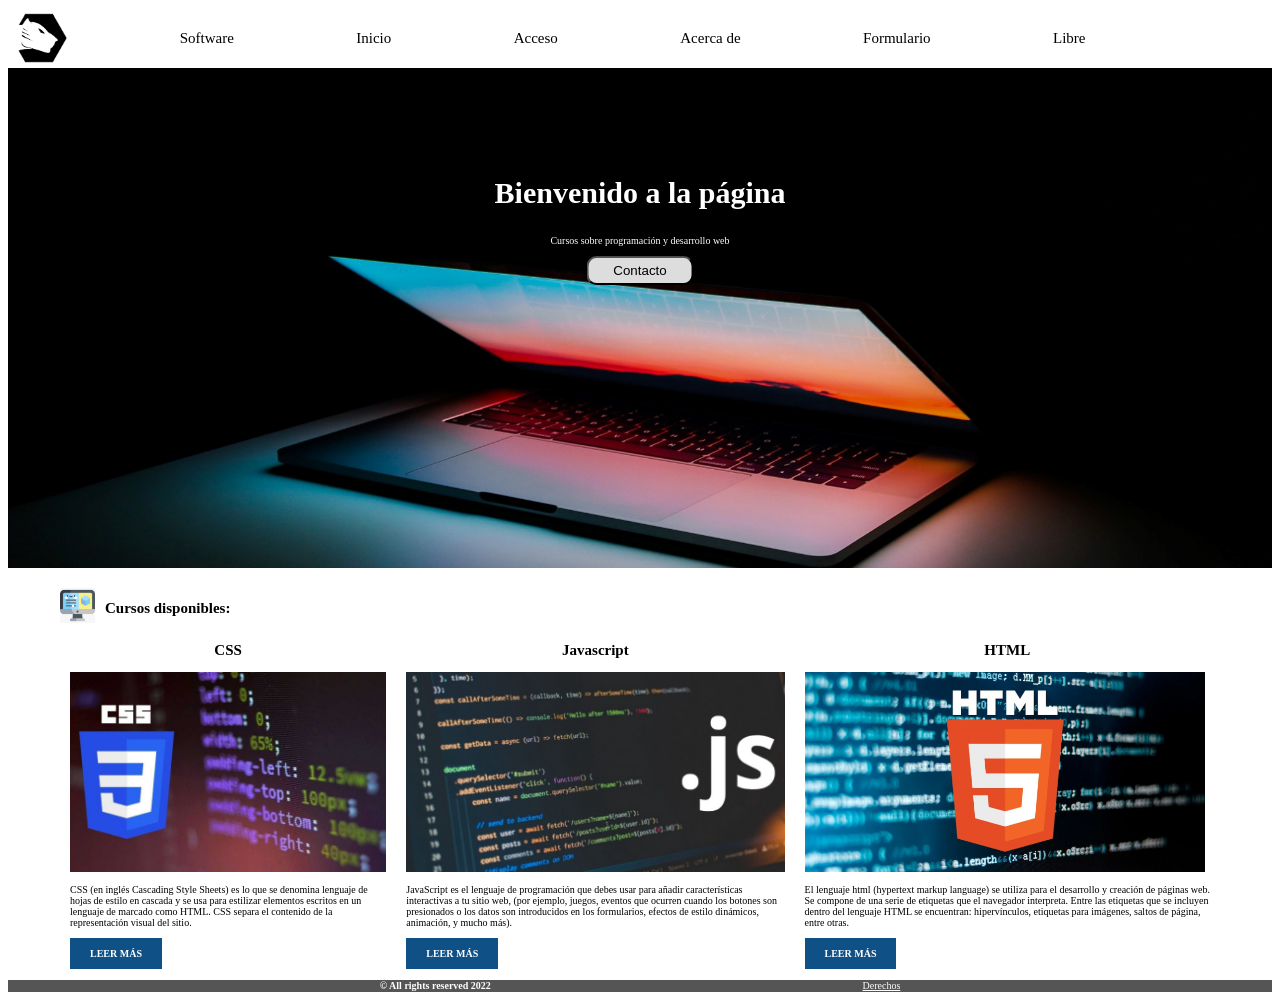
<file: Alejandro_Vigi/index.html>
<!DOCTYPE html>
<html>

<head>
    <meta charset="utf-8">
    <title>Inicio</title>

    <!--Hace que el navegador renderice todos los elementos más consistentemente con standars-->
    <link rel="stylesheet" href="https://necolas.github.io/normalize.css/8.0.1/normalize.css">

    <!--Fuentes de google-->
    <link href="https://fonts.googleapis.com/css?family=Raleway:400,700,900" rel="stylesheet">
    <link rel="stylesheet" href="index.css">
    <meta name="viewport" content="width=device-width, initial-scale=1">
    <link rel="shortcut icon" href="img/logo.png">
</head>

<body>

    <header>
        <div class = "logo-header">
            <img src = "img/logo.png">
            <a href = "#Software">Software</a>
            <a href = "#Inicio">Inicio</a>
            <a href = "acceso.html">Acceso</a>
            <a href = "acerca_de.html">Acerca de</a>
            <a href = "formulario.html">Formulario</a>
            <a href = "libre.html">Libre</a>
            <p href = "#"></p>
        </div>
    </header>

        <section class="hero" id = "Inicio">
            <div class="hero-text">
                <h1 style="font-size:30px">Bienvenido a la página</h1>
                <p>Cursos sobre programación y desarrollo web</p>
                <button>Contacto</button>
            </div>
        </section>

    <main class="contenedorCursos">
        <!--Voy a poner el main de nuestra pagina. Y lo iré modificando-->
        <div class = "logo-main" id = "Software">
            <img src = "img/logo2.jpeg">
            <h2>Cursos disponibles:</h2>
        </div>
        
        <!-- Mejor ponemos en el contenedor, aunque editemos cosas de dentro-->
        <div class="contenedorCurso tres-columnas">
            <article class="entrada-blog">
                <h1>CSS</h1>
                <img src="img/css.jpg" class="imagenCurso">
                    <p>CSS (en inglés Cascading Style Sheets) es lo que se denomina lenguaje de hojas de estilo en cascada y se usa para estilizar elementos escritos en un lenguaje de marcado como HTML. CSS separa el contenido de la representación visual del sitio.</p>
                    <a href="#">Leer más</a> 
            </article>
       
            <article class="entrada-blog">
                <h1>Javascript</h1>
                <img src="img/js.jpeg" class="imagenCurso">
                    <p>JavaScript es el lenguaje de programación que debes usar para añadir características interactivas a tu sitio web, (por ejemplo, juegos, eventos que ocurren cuando los botones son presionados o los datos son introducidos en los formularios, efectos de estilo dinámicos, animación, y mucho más).</p>
                    <a href="#">Leer más</a>
            </article>
       
            <article class="entrada-blog">
                <h1>HTML</h1>
                <img src="img/html.jpg" class="imagenCurso">        
                    <p>El lenguaje html (hypertext markup language) se utiliza para el desarrollo y creación de páginas web. Se compone de una serie de etiquetas que el navegador interpreta. Entre las etiquetas que se incluyen dentro del lenguaje HTML se encuentran: hipervínculos, etiquetas para imágenes, saltos de página, entre otras.</p>
                    <a href="#">Leer más</a>
               </article>
        </div>
    </main>
     <br>
  
    <footer class = "footer">
        <h1>© All rights reserved 2022</h1>
        <a href = "https://www.indautor.gob.mx/">Derechos</a>
    </footer>

</body>
</file>
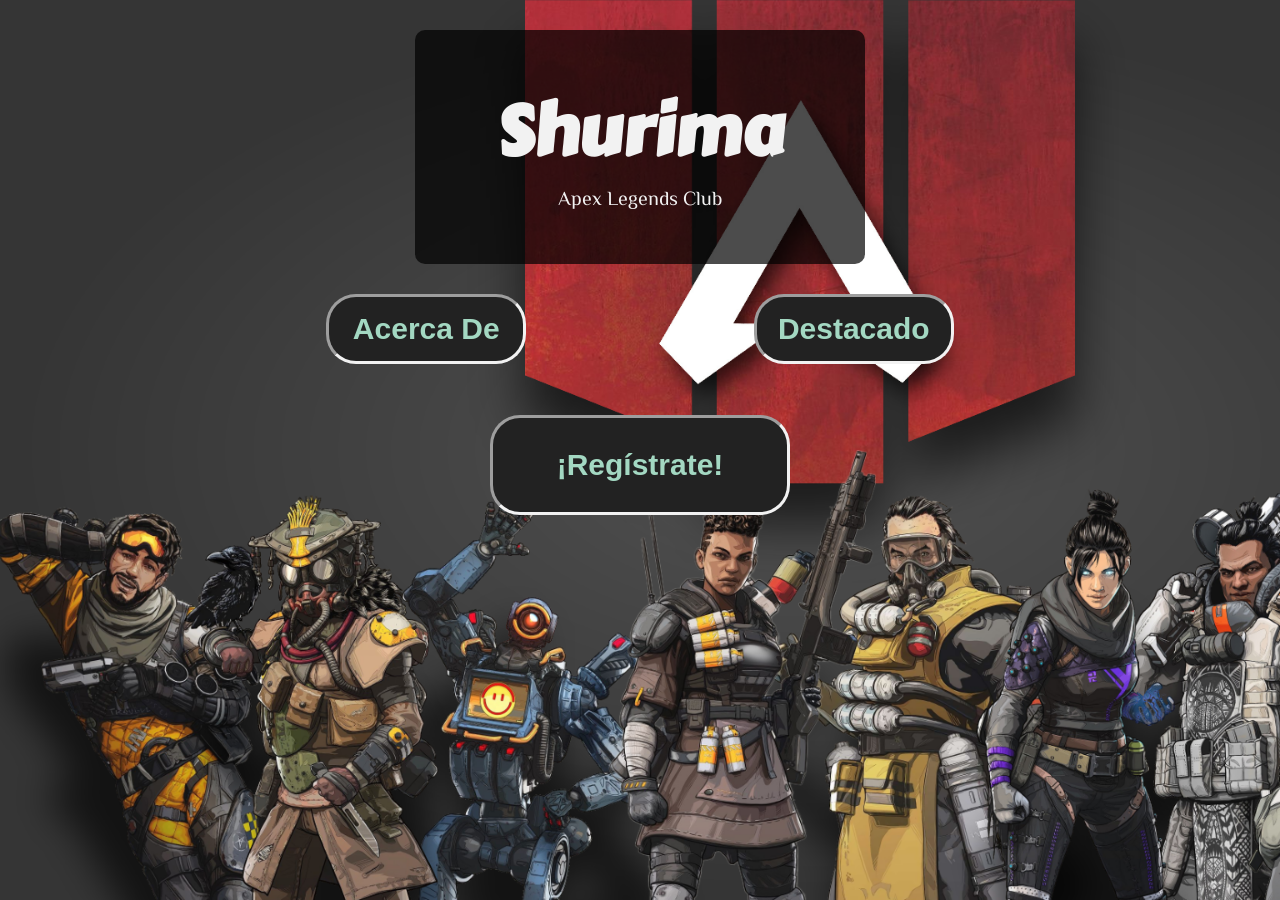
<file: proyecto/index.html>
<!DOCTYPE html>
<html lang="en">
<head>
    <meta charset="UTF-8">
    <meta http-equiv="X-UA-Compatible" content="IE=edge">
    <meta name="viewport" content="width=device-width, initial-scale=1.0">
    <!--Favicon-->
    <link rel="icon" href="../media/icon.png">
     <!--Fuentes de google-->
     <link href="https://fonts.googleapis.com/css2?family=Carter+One&family=El+Messiri&display=swap" rel="stylesheet">
    <!--Estilos-->
    <link href="css/principal.css" rel="stylesheet" type="text/css"/> 
    <!--Titulo-->
    <title>Apex Legends</title>
</head>
<body>
    <div id="title"><strong>Shurima</strong> <br> Apex Legends Club</div>
        <!--Opciones y logo-->
    <div id="inicio">
      <button class="button" id="acerca" type="button" name="button">Acerca De</button>
      <button class="button" id="destacado" type="button" name="button">Destacado</button>
      <div id="boton">
        <button id="button" type="button" name="button">¡Regístrate!</button>
      </div>
    </div>

    <!--Java Script para eventos en los botones-->
    <script>
      let acerca= document.getElementById("acerca");
      acerca.addEventListener("click", ()=>{
        window.location = "html/AcercaDe.html";
      });
      let destacado= document.getElementById("destacado");
      destacado.addEventListener("click", ()=>{
        window.location = "html/destacado.html";
      });
      let button= document.getElementById("button");
      button.addEventListener("click", ()=>{
        window.location = "html/formulario.html";
      });
    </script> 
</body>
</html>
</file>
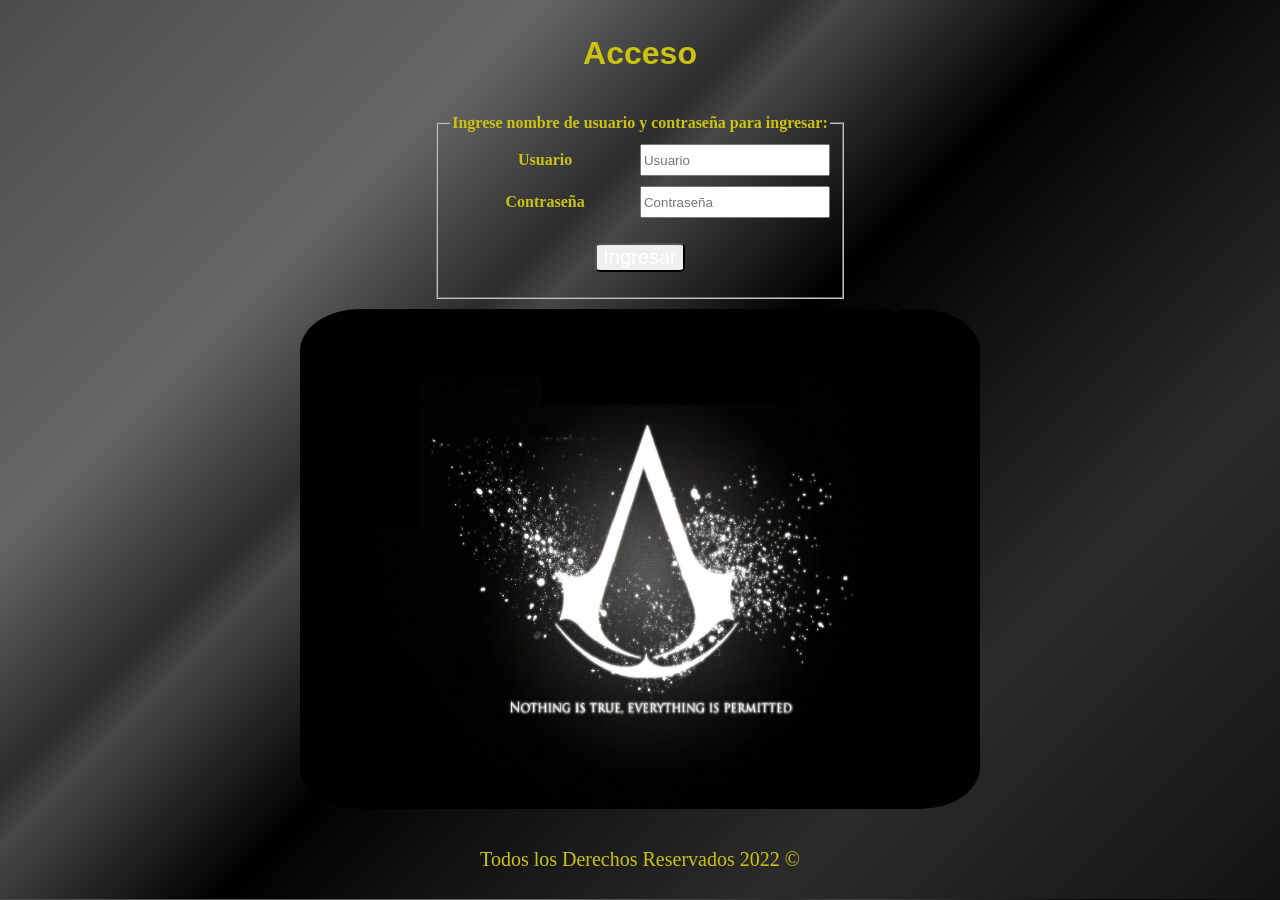
<file: Ramirez_Jose/Proyecto/index.html>
<!DOCTYPE html>
<html lang="en">
<head>
    <meta charset="UTF-8">
    <meta http-equiv="X-UA-Compatible" content="IE=edge">
    <meta name="viewport" content="width=device-width, initial-scale=1.0">
    <link rel="icon" type="image/png" href="src/img/favicon.png"/>
    <link rel="stylesheet" href="src/css/style.css">
    <title>Acceso</title>
</head>
<body>
    <header>
        <h1>Acceso</h1>
    </header>

    <form class="acceso">
        <fieldset>
            <legend class="acceso-leyenda">
                Ingrese nombre de usuario y contraseña para ingresar:
            </legend>

            <div class="contenedor-campos">
                <div class="campo">
                    <label>Usuario</label>
                    <input class="entrada-usuario" type="text" placeholder="Usuario">
                </div>
                <div class="campo">
                    <label>Contraseña</label>
                    <input class="entrada-contraseña" type="password" placeholder="Contraseña">
                </div>
            </div>
            <input type="button" class="boton-ingreso" onclick="ingresar()" value="Ingresar">
        </fieldset>
        <img src="src/img/logo.jpg" class="acceso-imagen">
    </form>
    
    <footer>
        <p>Todos los Derechos Reservados 2022 &copy;</p>
    </footer>

</body>
<script src="src/js/acceso.js"></script>
</html>
</file>
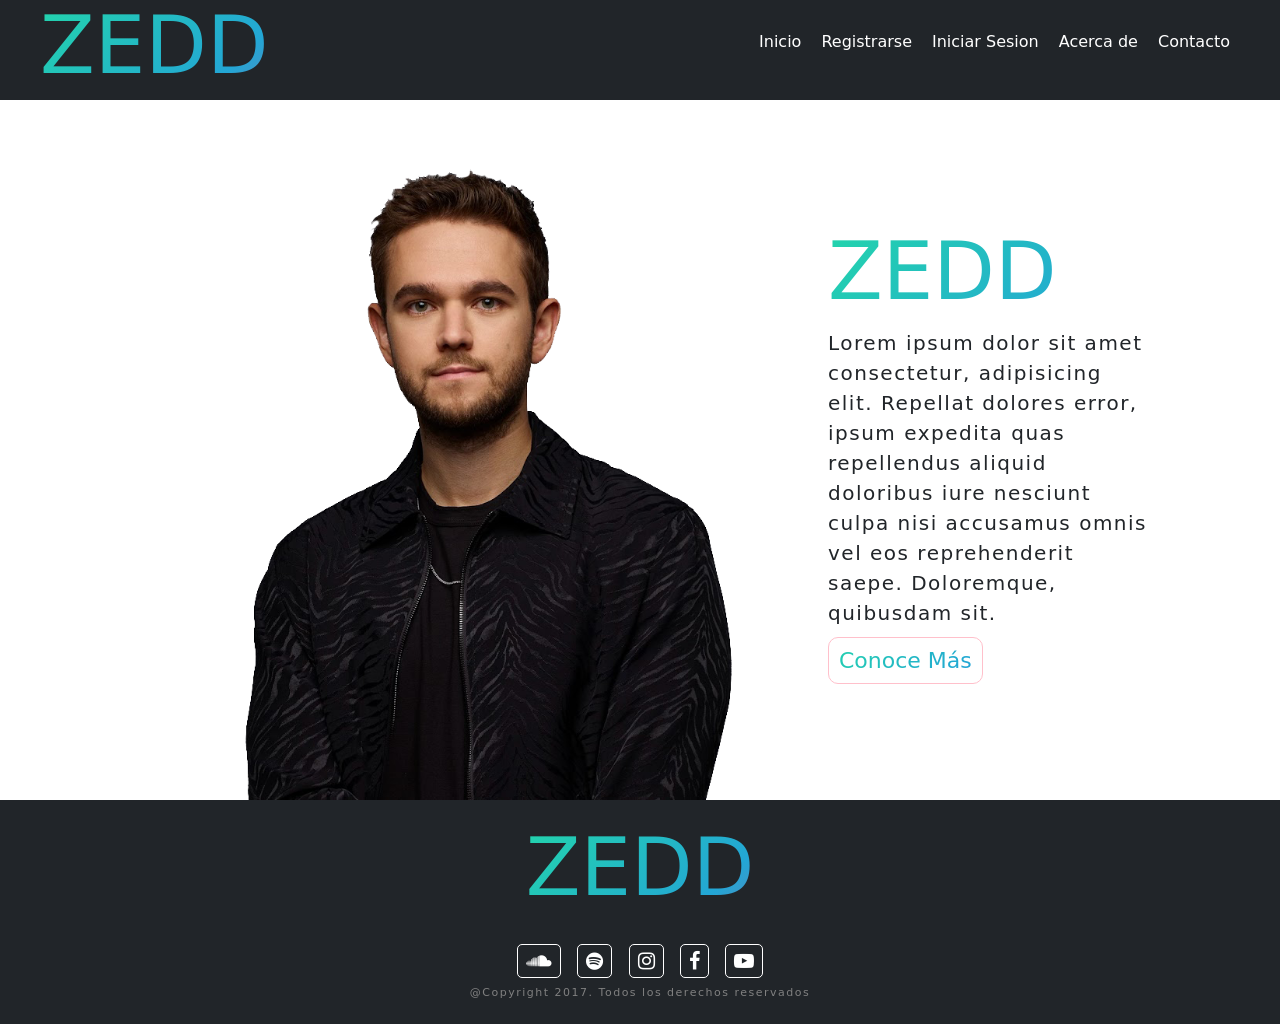
<file: PROYECTO_DISEÑO_WEB/luis_quintana/proyecto/index.html>
<!DOCTYPE html>
<html lang="en">
<head>
    <meta charset="UTF-8">
    <meta http-equiv="X-UA-Compatible" content="IE=edge">
    <meta name="viewport" content="width=device-width, initial-scale=1.0">
    <title>Zedd</title>
    <link rel="shortcut icon" href="favicon.ico" type="image/x-icon">

    <link rel="stylesheet" href="bootstrap-5.1.3-dist/css/bootstrap.min.css">
    <link rel="stylesheet" href="fonts/font-awesome-4.7.0/css/font-awesome.min.css">
    <link rel="stylesheet" href="css/style.css">
    <link rel="stylesheet" href="css/barra_navegacion.css">
    <link rel="stylesheet" href="css/footer.css">
</head>
<body>
<div class="contenedor">
    <header>
        <nav class="barra_navegacion">
            <div class="contenedor_logo">
                <a href="index.html" class="logo_link"><h2>ZEDD</h2></a>
            </div>
            <ul class="enlaces_navbar barra_menu_visible">
                <li class="elemento_barra"><a class="link_barra" href="index.html">Inicio</a></li>
                <li class="elemento_barra"><a class="link_barra" href="signup.html">Registrarse</a></li>
                <li class="elemento_barra"><a class="link_barra" href="login.html">Iniciar Sesion</a></li>
                <li class="elemento_barra"><a class="link_barra" href="acerca.html">Acerca de</a></li>
                <li class="elemento_barra"><a class="link_barra" href="contacto.html">Contacto</a></li>
            </ul>
            <button class="boton_barra">
                <i class="fa fa-bars"></i>
            </button>
        </nav>
    </header>
    <section class="main">
        <img class="imagen_zedd" src="img/zedd_inicio.png" alt="">
        <article class="presentacion">
            <h1 class="titulo_zedd">ZEDD</h1>
            <p class="presentacion_texto">Lorem ipsum dolor sit amet consectetur, adipisicing elit. Repellat dolores error, ipsum expedita quas 
               repellendus aliquid doloribus iure nesciunt culpa nisi accusamus omnis vel eos reprehenderit saepe. 
               Doloremque, quibusdam sit.</p>
            <div class="conoce_mas_container">
                <a class="btn_conoce_mas" href="acerca.html">Conoce Más</a>
            </div>
        </article>
    </section>

    <footer>
        <div class="logo_footer">
            <a href="index.html" class="logo_link"><h2>ZEDD</h2></a>
        </div>
        <div class="redes_sociales">
            <a target="__blank" href="https://soundcloud.com/zedd"><i class="link_red fa fa-soundcloud" aria-hidden="true"></i></a>
            <a target="__blank" href="https://open.spotify.com/artist/2qxJFvFYMEDqd7ui6kSAcq"><i class="link_red fa fa-spotify" aria-hidden="true"></i></a>
            <a target="__blank" href="https://www.instagram.com/zedd/"><i class="link_red fa fa-instagram" aria-hidden="true"></i></a>
            <a target="__blank" href="https://es-la.facebook.com/Zedd"><i class="link_red fa fa-facebook" aria-hidden="true"></i></a>
            <a target="__blank" href="https://www.youtube.com/channel/UCPNokRZ9hacjIQ3IQL6HNUQ"><i class="link_red fa fa-youtube-play" aria-hidden="true"></i></a>
        </div>
        <div>
            <p class="derechos">@Copyright 2017. Todos los derechos reservados</p>
        </div>
    </footer>

</div>
<script src="js/barra_responsive.js"></script>
</body>
</html>
</file>
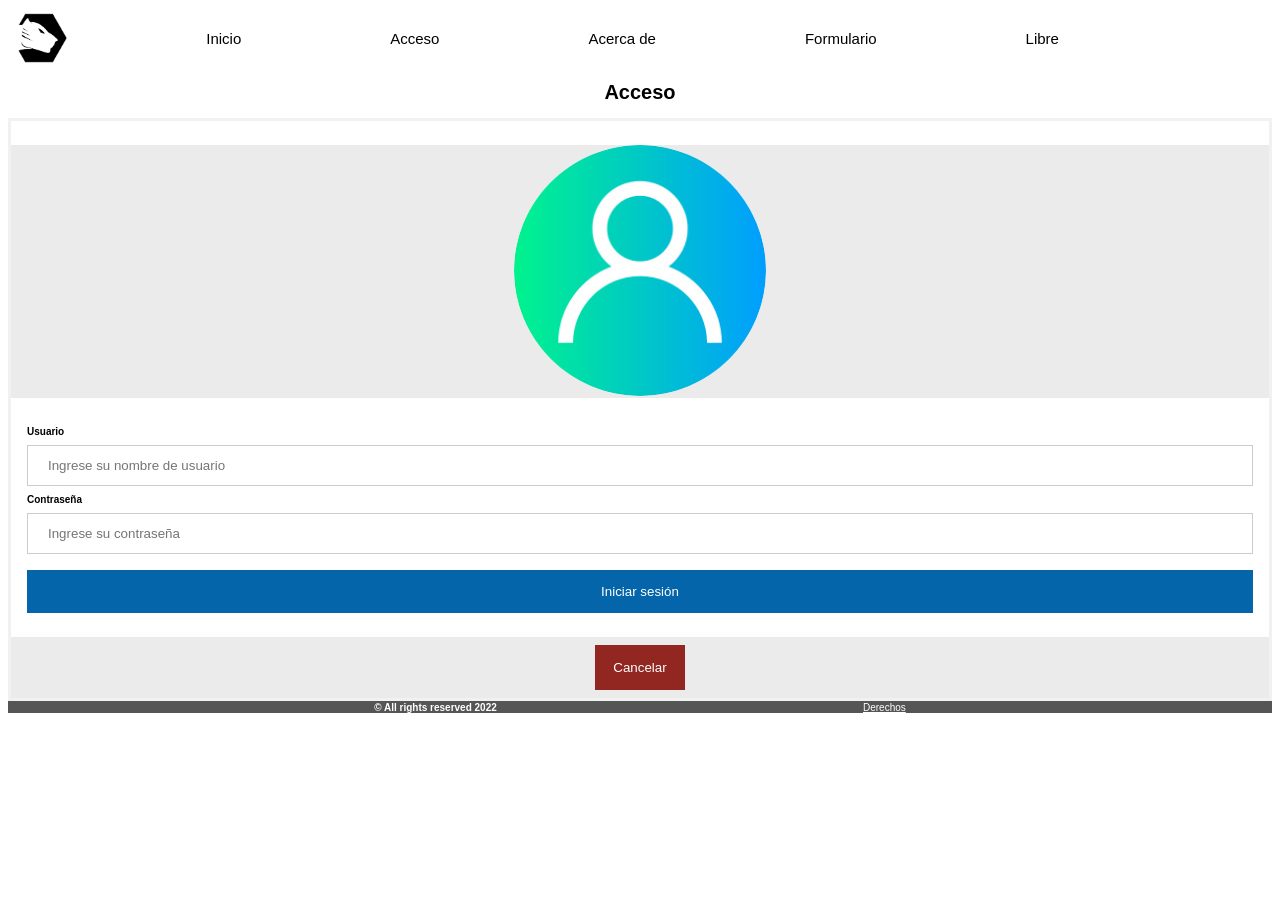
<file: Alejandro_Vigi/acceso.html>
<!DOCTYPE html>
<html lang="en">
<head> 
    <meta charset="UTF-8">
    <meta http-equiv="X-UA-Compatible" content="IE=edge">
    <meta name="viewport" content="width=device-width, initial-scale=1.0">
    <link rel="stylesheet" href="index.css">
    <link rel="stylesheet" href="acceso.css">
    <link rel="shortcut icon" href="img/acceso2.png">
    <title>Acceso a la página</title>
</head>
<body>

    <header>
        <div class = "logo-header">
            <img src = "img/logo.png">
            <a href = "index.html">Inicio</a>
            <a href = "acceso.html">Acceso</a>
            <a href = "acerca_de.html">Acerca de</a>
            <a href = "formulario.html">Formulario</a>
            <a href = "libre.html">Libre</a>
            <p href = "#"></p>
        </div>
    </header> 

    <div>
        <h1 style="text-align:center">
            Acceso
        </h1>
        
        <!--Formulario para botones-->
        <form method="get" action="index.html">
            <div class="contenedor-imagen" style="background-color:#ebebeb;">
                <img src="img/icon.jpeg" alt="Avatar" class="avatar">
            </div>
            
            <div class="container">
                <label for="usuario"><b>Usuario</b></label>
                <input type="text" placeholder="Ingrese su nombre de usuario" name="usuario" required>
            
                <label for="contraseña"><b>Contraseña</b></label>
                <input type="password" placeholder="Ingrese su contraseña" name="contraseña" required>
                    
                <button type="submit">Iniciar sesión</button>

            </div>
            <div class="containerCancelar" style="background-color:#ebebeb;">
                <button type="button" class="boton-cancelar">Cancelar</button>
            </div>
        </form>

    </div>

    <footer class = "footer">
        <h1>© All rights reserved 2022</h1>
        <a href = "https://www.indautor.gob.mx/">Derechos</a>
    </footer>

</body>
</html>
</file>
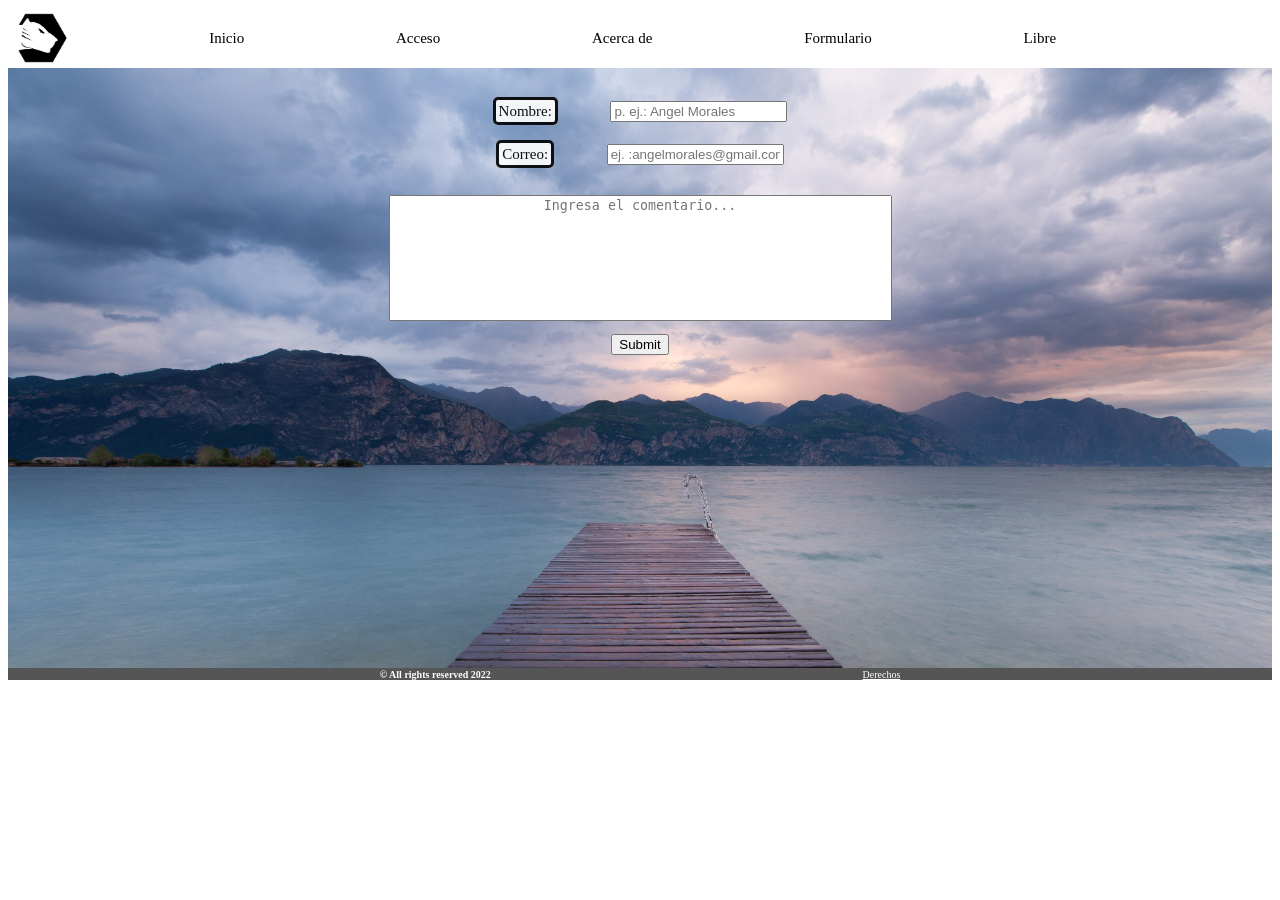
<file: Alejandro_Vigi/formulario.html>
<!DOCTYPE html>
<html>

<head>
    <meta charset="utf-8">
    <link rel="stylesheet" href="https://necolas.github.io/normalize.css/8.0.1/normalize.css">
    <link href="https://fonts.googleapis.com/css?family=Raleway:400,700,900" rel="stylesheet">
    <link rel="stylesheet" href="formulario.css">
    <link rel="stylesheet" href="index.css">
    <meta name="viewport" content="width=device-width, initial-scale=1">
    <link rel="shortcut icon" href="/img/form.png">
    <title>Formulario</title>
</head>

<body>

    <header>
        <div class = "logo-header">
            <img src = "img/logo.png">
            <a href = "index.html">Inicio</a>
            <a href = "acceso.html">Acceso</a>
            <a href = "acerca_de.html">Acerca de</a>
            <a href = "formulario.html">Formulario</a>
            <a href = "libre.html">Libre</a>
            <p href = "#"></p>
        </div>
    </header>


    <form class = "formulario " action="/action_page.php">
            <br><br><br>
            <label for="username">Nombre:</label>
            <input type="text" id="username" name="username" placeholder = "p. ej.: Angel Morales" required>
            <br><br><br>
            <label for="email">Correo:</label>
            <input type="email" id="username" name="email" placeholder = "ej. :angelmorales@gmail.com" required>
            <br>
            <textarea class = "comentario" cols="60" rows="8" id = "comentario" placeholder = "Ingresa el comentario..." required></textarea>
            <br><br>
            <input type="submit">
      </form>

    <footer class = "footer">
        <h1>© All rights reserved 2022</h1>
        <a href = "https://www.indautor.gob.mx/">Derechos</a>
    </footer>

</body>
</file>
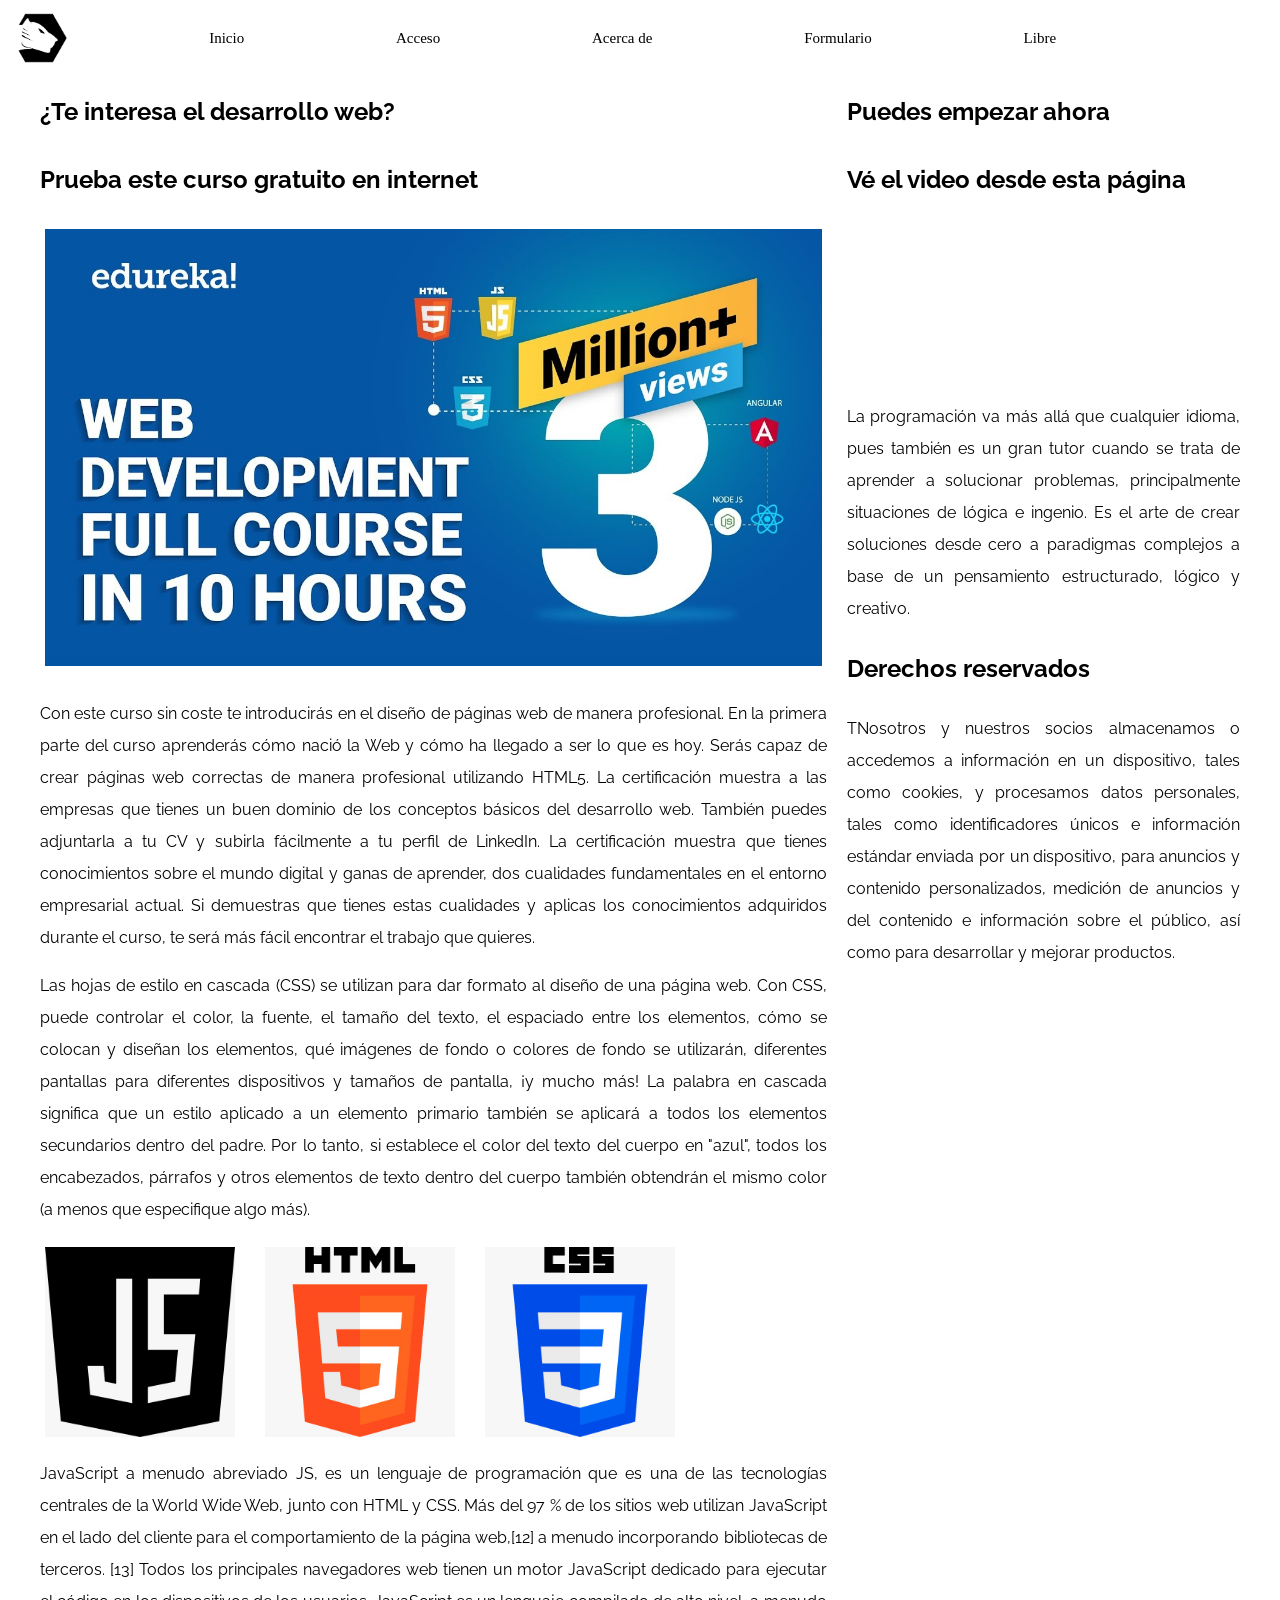
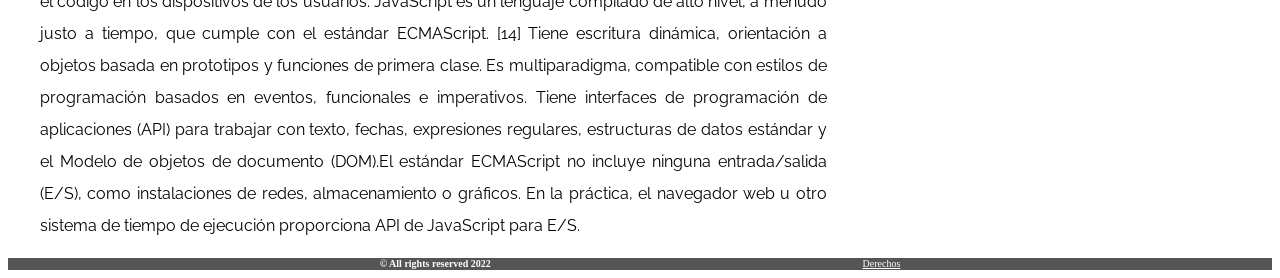
<file: Alejandro_Vigi/libre.html>
<!DOCTYPE html>
<html>

<head>
    <meta charset="utf-8">
    <link rel="stylesheet" href="https://necolas.github.io/normalize.css/8.0.1/normalize.css">
    <link href="https://fonts.googleapis.com/css?family=Raleway:400,700,900" rel="stylesheet">
    <link rel="stylesheet" href="libre.css">
    <link rel="stylesheet" href="index.css">
    <meta name="viewport" content="width=device-width, initial-scale=1">
    <link rel="shortcut icon" href="img/link.png">
    <title>Libre</title>
</head>

<body>

    <header>
        <div class = "logo-header">
            <img src = "img/logo.png">
            <a href = "index.html">Inicio</a>
            <a href = "acceso.html">Acceso</a>
            <a href = "acerca_de.html">Acerca de</a>
            <a href = "formulario.html">Formulario</a>
            <a href = "libre.html">Libre</a>
            <p href = "#"></p>
        </div>
    </header>

    <div class="contenedorLibre barraLateral">
        <article>
            <h1>¿Te interesa el desarrollo web?</h1>

            <h2>Prueba este curso gratuito en internet</h2>

            <img src="img/3million.jpeg" alt="Curso en línea">

            <p>Con este curso sin coste te introducirás en el diseño de páginas web de manera profesional. En la primera parte del curso aprenderás cómo nació la Web y cómo ha llegado a ser lo que es hoy. Serás capaz de crear páginas web correctas de manera 
                profesional utilizando HTML5. La certificación muestra a las empresas que tienes un buen dominio de los conceptos básicos del desarrollo web. También puedes adjuntarla a tu CV y subirla fácilmente a tu perfil de LinkedIn. La certificación
                 muestra que tienes conocimientos sobre el mundo digital y ganas de aprender, dos cualidades fundamentales en el entorno empresarial actual. Si demuestras que tienes estas cualidades y aplicas los conocimientos adquiridos durante el curso,
                  te será más fácil encontrar el trabajo que quieres.</p>

            <p>Las hojas de estilo en cascada (CSS) se utilizan para dar formato al diseño de una página web.
                Con CSS, puede controlar el color, la fuente, el tamaño del texto, el espaciado entre los elementos, cómo se colocan y diseñan los elementos, qué imágenes de fondo o colores de fondo se utilizarán, diferentes pantallas para diferentes dispositivos 
                y tamaños de pantalla, ¡y mucho más! La palabra en cascada significa que un estilo aplicado a un elemento primario también se aplicará a todos los elementos secundarios dentro del padre. Por lo tanto, si establece el color del texto del cuerpo en 
                "azul", todos los encabezados, párrafos y otros elementos de texto dentro del cuerpo también obtendrán el mismo color (a menos que especifique algo más).</p>

            <p class="imagenLinea">
                <img src="img/js2.jpeg">
                <img src="img/html2.jpeg">
                <img src="img/css2.jpeg">

            </p>
            
            <p>
                JavaScript a menudo abreviado JS, es un lenguaje de programación que es una de las tecnologías centrales de la World Wide Web, junto con HTML y CSS. Más del 97 % de los sitios web utilizan JavaScript en el lado del cliente para el comportamiento 
                de la página web,[12] a menudo incorporando bibliotecas de terceros. [13] Todos los principales navegadores web tienen un motor JavaScript dedicado para ejecutar el código en los dispositivos de los usuarios. JavaScript es un lenguaje compilado de
                 alto nivel, a menudo justo a tiempo, que cumple con el estándar ECMAScript. [14] Tiene escritura dinámica, orientación a objetos basada en prototipos y funciones de primera clase. Es multiparadigma, compatible con estilos de programación basados 
                 en eventos, funcionales e imperativos. Tiene interfaces de programación de aplicaciones (API) para trabajar con texto, fechas, expresiones regulares, estructuras de datos estándar y el Modelo de objetos de documento (DOM).El estándar ECMAScript no
                  incluye ninguna entrada/salida (E/S), como instalaciones de redes, almacenamiento o gráficos. En la práctica, el navegador web u otro sistema de tiempo de ejecución proporciona API de JavaScript para E/S.</p>
        </article>
        <aside>
            <h1>Puedes empezar ahora</h1>
            <h2>Vé el video desde esta página</h2>

            <iframe width="auto" height="auto" src="https://www.youtube.com/embed/Q33KBiDriJY" title="YouTube video player" frameborder="0" allow="accelerometer; autoplay; clipboard-write; encrypted-media; gyroscope; picture-in-picture" allowfullscreen></iframe>
            
            </body>
            <p>La programación va más allá que cualquier idioma, pues también es un gran tutor cuando se trata de aprender a solucionar problemas, principalmente situaciones de lógica e ingenio. Es el arte de crear soluciones desde cero a paradigmas complejos a base 
                de un pensamiento estructurado, lógico y creativo. 
            </p>


            <h2>Derechos reservados</h2>
            <p>TNosotros y nuestros socios almacenamos o accedemos a información en un dispositivo, tales como cookies, y procesamos datos personales, tales como identificadores únicos e información estándar enviada por un dispositivo, para anuncios y contenido
                personalizados, medición de anuncios y del contenido e información sobre el público, así como para desarrollar y mejorar productos.</p>
        </aside>
    </div>


    <footer class = "footer">
        <h1>© All rights reserved 2022</h1>
        <a href = "https://www.indautor.gob.mx/">Derechos</a>
    </footer>

</body>
</file>
<file: Alejandro_Vigi/index.css>
html {
    box-sizing: border-box;
    font-size: 62.5%;
} 

*,
*:before,
*:after {
    box-sizing: inherit;
}

img{
    max-width: 100%;
}

/*--------------Header---------------*/
header {
    /*posible ancho máximo del header*/
    max-width: 1200px;
    /*ancho definido del header*/
    width: 95%;
    /*es el padding superior*/
    padding-top: 5px;
    /*es el padding inferior*/
    padding-bottom: 5px;
}

/*Clase para el logo del header*/
.logo-header img{
    /*altura de la imagen del logo*/
    height: 50px;
    /*margen izquierdo*/
    margin-left: 1rem;
}

/*clase para los anchor tags del header*/
.logo-header a{
    /*se le quita lo subrayado al link*/
    text-decoration: none;
    padding: 0.5rem 1rem;
    font-size: 1.5rem;
    color: black;
    transition-duration: 0.4s;
}

.logo-header :hover{
    /*clase para cuando se coloca el cursor del mouse encima */
    background-color: #555;
    border-radius: 1rem;
    color: white;
}

/*media query para diseño responsivo.

Lo que hace es desplegar un flex cuando el ancho de la pantalla es minimo de 600px*/
@media (min-width: 600px){
    
    .header
    {
        display: flex;
        justify-content: space-between;
    }
}

/*colocamos el footer o pie, con un alto, alineado al centro*/
.footer{
    height: 1.2rem;
    font-size: 0.5rem;
    text-align: center;
    align-items: center;
    color: white;
    background-color: #555;
}

/*responsividad para el logo del header cuando la pantalla es grande*/
@media (min-width: 600px){
    .logo-header{
        display: flex;
        margin-right: 1rem;
        justify-content: space-between;
        align-items: center;
    }
}

/*responsividad cuando el logo del header es de menor tamaño*/
@media (max-width: 600px){
    .logo-header{
        display: flex;
        flex-direction: column;
        line-height : 1rem;
        text-align: center;
    }

    .logo-header img{
        text-align: center;
        margin-left: auto;
        margin-right: auto;
        margin-bottom: 5px;
        height: 35px;
        width: 30px;
    }
}


/*---------Menu--------*/

/*Imagen principal*/
.hero{
    margin-bottom: 2rem;
    background-image: url(img/imagen.jpg);

    /*repite la imagen en forma vertical*/
    background-repeat:repeat-y;
    background-size: 100%;
    height: 500px;

    /*le afecta las propiedades de ajuste como top, bottom, rigth.
    Se posiciona con respecto a su flujo normmal de la hoja, según o
    con respecto al lugar que le corresponde*/
    position: relative;
}

/*Se alinea el texto del hero*/
.hero-text {
    text-align: center;

    /*se posiciona con respecto a la ventana del navegador*/
    position: absolute;
    top: 30%;
    left: 50%;

    /*funcion que nos dice cuanto se mueve o traslada
    con respecto al elemento. El movimiento es de forma
    horizontal hacia la derecha, y hacia abajo en vertical.*/
    transform: translate(-50%, -50%);
    color: white;
}

/*Boton del hero*/
.hero-text button {
    border-radius: 10px;

    /*es una linea dibujada al borde del boton*/
    outline: 0;

    /*Combina una forma de desplegar en la linea
    o en bloque, según sea. Se muestran en misma linea, 
    pero respeta las prpiedades de ancho y alto*/
    display: inline-block;
    padding: 5px 25px;
    color: black;
    background-color: #ddd;
    text-align: center;

    /*Cambia la forma del cursor*/
    cursor: pointer;
}

.hero-text button:hover {
    background-color: #555;
    color: white;
}

/*media query para disminuir la altura del hero
cuando la pantalla es menor de ciertos pixeles*/
@media (max-width: 850px){
    .hero{
        height: 400px;
    }
}

/*media query para disminuir la altura del hero
cuando la pantalla es menor de ciertos pixeles*/
@media (max-width: 670px){
    .hero{
        height: 200px;
    }
}


/*--------Contenido de los cursos en el main---------*/

/*maximo de ancho*/
.contenedorCurso {
    max-width: 1200px;
    width: 95%;
    margin: 0 auto;
}

.logo-main{
    display: flex;
    margin-left: 2rem;
}

.logo-main img{
    height: 35px;
    margin-right: 1rem;
}

.entrada-blog a {
    display: inline-block;
    background-color: #0f5187;
    color: white;
    padding: 10px 20px;
    text-decoration: none;
    font-weight: bold;
    text-transform: uppercase;
}

.contenedorCursos{
    max-width: 120rem;
    margin: 0 auto;
}

.contenedorCursos h1{
    text-align: center;
}

.imagenCurso {
    float:center;
    width:  40rem;
    height: 20rem;

    /*como se ajusta la imagen a ssu contenedor.
    Se ajusta para llenar su contenedor, tratando de mantener
    la relación de aspecto, pero sino, solo lo corta o hace zoom*/
    object-fit: cover;
}

/*media query para pantalla alargada, muestra tres columnas*/
@media (min-width: 600px) {
    .tres-columnas{

        display: flex;
        /*flex-direction:column-reverse;*/
        /*flex-direction:row; Medio inutil porque esto ya lo hace flex*/

        /*Espacio entre columnas*/
        column-gap: 2rem;
    }
/* A este tambien se le puede poner el calc( 33% - 2rem)*/
}

/*media query para alinear todo al centro cuando es pantalla pequeña*/
@media (max-width: 600px){
    .contenedorCurso {
        text-align: center;
    }
}

/*---------Footer--------*/
.footer{
    height: 1.2rem;
    font-size: 0.5rem;
    text-align: center;
    align-items: center;
    color: white;
    background-color: #555;
    margin-top: 0rem;
}

.footer a{
    color: white;
    font-size: 1rem;
    text-align: center;
    align-items: center;
}

@media (min-width: 600px){
    .footer{
        display: flex;
        justify-content:space-evenly;
    }
}
</file>
<file: proyecto/css/principal.css>
body{
  background-image: url("../media/fondo_principal.png");
  background-size: cover;
  background-repeat:no-repeat;
  background-repeat: no-repeat;
  background-position: center center;
  background-attachment: fixed;
  background-position: 0px 0px;
}
img{
  height: 300px;
  width: 300px;
}
strong{
  font-size: 70px;
  font-family: 'Carter One', cursive;
}
.button{
  background: #222222;
  border: inset #f2f2f2 3px;
  border-radius: 1em;
  color: #A3D8C2;
  font-family: 'Raleway', sans-serif;
  font-size: 30px;
  font-weight: bold;
  height: 70px;
  margin-bottom: 17px;
  margin-left: 10%;
  margin-right: 10%;
  position: relative;
  top: 0px;
  width: 200px;
}
#boton{
  display: flex;
  justify-content: center;
  width: 100%;
}
#button{
  background: #222222;
  border: inset #f2f2f2 3px;
  border-radius: 1em;
  color: #A3D8C2;
  font-family: 'Raleway', sans-serif;
  font-size: 30px;
  font-weight: bold;
  height: 100px;
  margin-top: 3%;
  outline: none;
  position: relative;
  top: 0px;
  width: 300px;
}
#inicio{
  display: flex;
  flex-flow: row wrap;
  justify-content: center;
  margin-left: auto;
  margin-right: auto;
  width: 90%;
}
#iniciar{
  outline: none;
}
#title{
  color: #f2f2f2;
  font-family: 'El Messiri', sans-serif;
  font-size: 20px;
  margin-bottom: 30px;
  margin-top: 30px;
  text-align: center;
  background-color: rgba(0,0,0,0.7);
  padding: 3rem;
  border-radius: 10px;
  width: 28%;
  margin-left: auto;
  margin-right: auto;

}
#registro{
  outline: none;
}
.button:hover{
  box-shadow: 0px 0px 10px 3px rgba(156, 143, 143, 0.7);
  cursor: pointer;
}
.button:active{
  background: #f2f2f2;
  border: inset #A3D8C2 3px;
}
#button:active{
  background: #f2f2f2;
  border: inset #A3D8C2 3px;
}
#button:hover{
  box-shadow: 0px 0px 10px 3px rgba(0,0,0,0.7);
  cursor: pointer;
}


@media screen and (max-width: 1024px) {
  strong{
    font-size: 30px;
    font-family: 'Carter One', cursive;
  }
}
</file>
<file: Ramirez_Jose/Proyecto/src/css/style.css>
:root{

    --fuenteHeading: 'Philosopher', sans-serif;
    --fuentePrincipal: 'MedievalSharp', cursive;

    --primario: #784D3C;
    --enlace: #cac411;
    --blanco: #ffffff;
    --negro: #000000; 
    --gris: #28282c;

}

html{
    box-sizing: border-box;
    font-size: 62.5%; /* 10px == 1rem */
}

*, *:before , *:after{
    box-sizing: inherit; /* Hereda del elemento padre */
}

body{
    font-family: var(--fuentePrincipal);
    font-size: 1.6rem;
    line-height: 2; /* Interlineado */
    background: rgba(76,76,76,1);
    background: -moz-linear-gradient(-45deg, rgba(76,76,76,1) 0%, rgba(89,89,89,1) 12%, rgba(102,102,102,1) 25%, rgba(44,44,44,1) 36%, rgba(71,71,71,1) 39%, rgba(0,0,0,1) 51%, rgba(17,17,17,1) 60%, rgba(43,43,43,1) 76%, rgba(28,28,28,1) 91%, rgba(19,19,19,1) 100%);
    background: -webkit-gradient(left top, right bottom, color-stop(0%, rgba(76,76,76,1)), color-stop(12%, rgba(89,89,89,1)), color-stop(25%, rgba(102,102,102,1)), color-stop(36%, rgba(44,44,44,1)), color-stop(39%, rgba(71,71,71,1)), color-stop(51%, rgba(0,0,0,1)), color-stop(60%, rgba(17,17,17,1)), color-stop(76%, rgba(43,43,43,1)), color-stop(91%, rgba(28,28,28,1)), color-stop(100%, rgba(19,19,19,1)));
    background: -webkit-linear-gradient(-45deg, rgba(76,76,76,1) 0%, rgba(89,89,89,1) 12%, rgba(102,102,102,1) 25%, rgba(44,44,44,1) 36%, rgba(71,71,71,1) 39%, rgba(0,0,0,1) 51%, rgba(17,17,17,1) 60%, rgba(43,43,43,1) 76%, rgba(28,28,28,1) 91%, rgba(19,19,19,1) 100%);
    background: -o-linear-gradient(-45deg, rgba(76,76,76,1) 0%, rgba(89,89,89,1) 12%, rgba(102,102,102,1) 25%, rgba(44,44,44,1) 36%, rgba(71,71,71,1) 39%, rgba(0,0,0,1) 51%, rgba(17,17,17,1) 60%, rgba(43,43,43,1) 76%, rgba(28,28,28,1) 91%, rgba(19,19,19,1) 100%);
    background: -ms-linear-gradient(-45deg, rgba(76,76,76,1) 0%, rgba(89,89,89,1) 12%, rgba(102,102,102,1) 25%, rgba(44,44,44,1) 36%, rgba(71,71,71,1) 39%, rgba(0,0,0,1) 51%, rgba(17,17,17,1) 60%, rgba(43,43,43,1) 76%, rgba(28,28,28,1) 91%, rgba(19,19,19,1) 100%);
    background: linear-gradient(135deg, rgba(76,76,76,1) 0%, rgba(89,89,89,1) 12%, rgba(102,102,102,1) 25%, rgba(44,44,44,1) 36%, rgba(71,71,71,1) 39%, rgba(0,0,0,1) 51%, rgba(17,17,17,1) 60%, rgba(43,43,43,1) 76%, rgba(28,28,28,1) 91%, rgba(19,19,19,1) 100%);
    filter: progid:DXImageTransform.Microsoft.gradient( startColorstr='#4c4c4c', endColorstr='#131313', GradientType=1 );
}
h1, h2{
    color: var(--enlace);
}

a{
    text-decoration: none;
    color: var(--enlace);
}

header{
    font-family: var(--fuenteHeading);
    text-align: Center;
}
/* Pagina de acceso */
.acceso{
    display: flex;
    flex-direction: column;
    align-items: center;

    margin: 0 auto;
    text-align: center;
    color: var(--enlace);
    font-weight: 700;
}

.campo{
    width: 100%;
}
.campo label{
    display: block;
}

.acceso-imagen{
    padding: 1rem;
    height: 52rem;
    width: 55rem;
    border-radius: 10%;
}

.boton-ingreso{
    margin: 1.5rem auto;
    font-size: 2rem;
    border-radius: 10%;
    color: var(--blanco);
}

@media(min-width: 768px){
    .campo{
        display: grid;
        grid-template-columns: 1fr 1fr;
        margin-bottom: 1rem;
    }
    .acceso-imagen{
        height: 52rem;
        width: 70rem;
    }  
}

/* Menu principal*/
nav{
    height: 200px;
    font-weight: bolder;
}
.nav-fondo{
    background-image: url(../img/logo.jpg);
    background-repeat: no-repeat;
    background-size: cover;
    background-position: center center;
    border-radius: 1.5rem;
    height: 100%;
}

.nav-enlace{
    list-style: none;
    text-decoration: none;
    padding-right: 5rem;
    font-size: 2.5rem;

    display: flex;
    flex-direction: column;
    justify-content: space-between;
    align-items: left;
    height: 100%;
}
.carrusel{
    display: flex;
    margin: 1rem 0 auto;
}
.carrusel-imagen{
    width: 100%;
    height: 50rem;
    background-repeat: no-repeat;
    background-position: center center;
    background-size: cover;
}
.carrusel-botones{
    display: flex;
    flex-direction: row;
    justify-content: space-between;
    align-items: center;
    height: 100%;
    font-size: 10rem;
    color: var(--enlace);
    padding: 2rem;
}

.carrusel-botones :hover{
    cursor: pointer;
}

footer{
    font-size: 2rem;
    text-align: center;
    color: var(--enlace);
}

@media(min-width: 900px){
    nav{
        height: 150px;
    }
    .nav-enlace{
        font-size: 5rem;
        flex-direction: row;
        align-items: center;
    }
    .carrusel-imagen{
        height: 70rem;
    }

}

/* Footer */
.footer{
    padding: 1rem;
    margin-top: 2rem;
    background-color: black;
    border-radius: 2rem;
}
.footer-nav{
    display: flex;
    flex-direction: column;
    justify-content:space-between;

}
.nav{
    padding-left: 1rem;
    font-family: var(--fuenteHeading);
    font-size: 1.5rem;
    text-align: left;
    height: auto;
    width: 25%;

    display: flex;
    justify-content: space-between;
    align-items: center;
}
.footer-enlace{
    margin-right: 2rem;
}
.footer-redes{
    width: 25%;
    height: 10rem;
    display: flex;
    flex-direction: row;
    justify-content: flex-start;
    align-items:center;
}
.footer-icon{
    object-fit: cover;
    height: 5rem;
    width: 5rem;
    margin: 0 2rem;
}

@media(min-width: 768px){
    .footer-nav{
        flex-direction: row;
    }
    .footer-redes{
        justify-content: flex-end;
        margin-left: 2rem;
    }
    
}

/* Nosotros */
.nosotros{
    background-color: var(--gris);
    border-radius: 1rem;
    margin-top: 2rem;
    text-align: center;
    font-size: 5rem;
}
.nosotros-titulo{
    height: 13rem;
}
.nosotros-contenedor{
    display: flex;
    flex-direction: column;
}
.nosotros-contenedor-imagen{
    display:flex;
    justify-content: center;
    align-items: center;
}
.nosotros-imagen{
    padding: 2rem;
    width: 55rem;
    border-radius: 5rem;
}

.nosotros-mensaje{
    font-family: var(--fuenteHeading);
    font-weight: 400;
    text-align: justify;
    padding: 0 5rem;
    color: var(--blanco);
    font-size: 1.5rem;

    display: flex;
    flex-direction: column;
    justify-content: center;
    align-items: center;
}

@media(min-width: 1200px){
    .nosotros-contenedor{
        flex-direction: row;
    }
    .nosotros-imagen{
        width: 70rem;
    }
}   

@media(max-width: 768px){
    .nosotros-imagen{
        width: 40rem;
    }
}
@media(max-width: 480px){
    .nosotros-imagen{
        width: 30rem;
    }
}

/* Contacto */
.contacto{
    margin: 0 auto;
    margin-top: 2rem;
    background-color: var(--gris);
    border-radius: 1rem;
    text-align: center;
    color: var(--enlace);
    font-weight: 700;
}
.contacto fieldset{
    border: none;
}
.contacto legend{
    font-size: 5rem;
}
.input{
    margin: 1rem;
}
.input label{
    display: block;
    text-align: left;
}
.input input{
    width: 100%;
}
.input-mensaje{
    height: 3rem;
}
.mensaje{
    height: 20rem;
}

.contacto-boton{
    width: 97%;
    height: 5rem;
    font-size: 3rem;
    font-weight: 700;
    color: var(--enlace);
}
@media(min-width: 768px){
    .contacto{
        width: 80rem;
    }
    .contenedor-input{
        display: grid;
        grid-template-columns: repeat(2, 1fr);
        column-gap: 2rem;
    }
    .input:nth-child(3),
    .input:nth-child(4){
        grid-column: 1 / 3 ;
    }
}

/* Principal */
.biografia{
    display: flex;
    color:var(--blanco);
    margin-top: 2rem;
    background-color: var(--negro);
    border-radius: 1rem;
}

.biografia-text{
    padding: 0 2rem;
    text-align: justify;
    font-size: 1rem;
}
.biografia-text h2{
    text-align: center;
    background-color: var(--gris);
    border-radius: 1rem;
    font-size: 3rem;
}
@media(min-width: 768px){
    .biografia-text{
        font-size: 1.5rem;
        padding: 0 5rem;
    }
}
.biografia-barra{
    margin-right: 2rem;
    margin-top: 2rem;
    margin-bottom: 2rem;
    padding:1rem;
    border-radius: 2rem;
    background-color: var(--gris);
    font-family: var(--fuenteHeading);
}
h3, h4{
    text-align: center;
}
h3, h4, h5{
    font-weight:bold;
}
.biografia-barra-imagen{
    display: block;
    margin: 0 auto;
    padding: 1.5rem;
    width: 75%;
    height: 75%;
}

.biografia-barra-informacion{
    display: grid;
    grid-template-columns: repeat(2, 1fr);
    grid-template-rows: repeat(3, 1fr);
    column-gap: 1.2rem;
    padding: 1rem;
}
.informacion-contenido{
    text-align: left;
}
@media(min-width: 768px){
    .biografia-barra{
        margin-right: 2.5rem;
    }
    .biografia-barra-imagen{
        width: auto;
        height: auto;
    }
}


.videos{
    background-color: var(--negro);
    color: var(--blanco);
    padding: 2rem;
    border-radius: 2rem;
}
.videos h2{
    text-align: center;
    background-color: var(--gris);
    border-radius: 1rem;
    font-size: 3rem;
}
.trailers li{
    padding-top: 1rem;
    font-size: 2.5rem;
}
.video{
    display: block;
    margin: 0 auto;
    width: 85%;
    height: 30rem;
}

@media(min-width: 768px){
    .video{
        width: 75%;
        height: 65rem;
    }
}
</file>
<file: PROYECTO_DISEÑO_WEB/luis_quintana/proyecto/css/style.css>
*, *::before, *::after{
    margin:0;
    padding:0;
    outline: 0;
    box-sizing: border-box;
    -webkit-box-sizing: border-box;
}



.barra_navegacion{
    display: flex;
    height: 100px;
    background: #212529;
    align-items: center;
    justify-content: space-between;
    padding: 0px 40px;
    color:white;
}

.enlaces_navbar{display: flex;}
ul{list-style: none;}

.link_barra{
    text-decoration: none;
    color:white;
    padding: 10px;
    border: 0px solid rgb( 0, 0, 0,0.0);
}

.link_barra:hover{
    transition: all 0.3s ease;
    border: 1px solid white;
    border-radius: 4px;
    color: white;
}

.boton_menu{
    display: none;
    cursor: pointer;
    margin:0 20px 0 0;
    font-size: 25px;
    color: white;
}

.main{
    margin:0 auto;
    height: 80%;
    width: 80%; 
    display: grid;
    grid-template-columns: repeat(2, 1fr); 
    align-items: center;
}


.titulo_zedd{font-size: 80px;}
p{font-size:20px;letter-spacing: 1.5px;line-height: 30px;}


.presentacion{max-width: 800px;}


.btn_conoce_mas{
    width: 80px;
    height: 30px;
    font-size: 22px;
    text-decoration: none;
    animation: cambiar_color 10s ease-in-out infinite;
    background: linear-gradient(-45deg, #ee7752, #e73c7e, #23a6d5, #23d5ab);
    background-size: 300%;
    -webkit-background-clip: text;
    background-clip: text;
    -webkit-text-fill-color: transparent;

    border: 1px pink solid;
    border-radius: 10px;
    padding: 10px;
}

@media screen and (max-width:1290px){
    .imagen_zedd{width: 700px;}
}

@media screen and (max-width:1100px){
    .imagen_zedd{width: 500px;}
    footer{margin-top:40px;}
}

@media screen and (max-width:920px){
    .imagen_zedd{width: 500px;margin:auto; margin-bottom: 20px;}
    .main{grid-template-columns: repeat(1, 1fr);}
    .presentacion{text-align: center;}
    footer{margin-top:30px;}
}


.boton_barra{
    color: white;
    background:none;
    border:none;
    font-size: 30px;
    padding: 0 20px;
    line-height: 60px;
    display: none;
}

@media screen and (max-width:768px){
    .imagen_zedd{
        width: 300px;
        border: #212529;
        margin-bottom: 0px;
    }

    .presentacion_texto{
        font-size: 14px;
    }

    .titulo_zedd{
        font-size: 40px;
    }
    .elemento_barra{
        padding: 20px 20px 20px 0px;
    }
    .enlaces_navbar{
        flex-direction: column;
        background: #212529;
        margin-top: 20px;
        position: fixed;
        transition: left 0.3s ease;
        left: 0;
        top: 60px;
        width: 100%;
        height: calc(60% - 60px);
        overflow-y: auto;
    }

    .boton_barra{
        display: block;
    }

    .barra_menu_visible{
        left: 100%;
    }
}
</file>
<file: PROYECTO_DISEÑO_WEB/luis_quintana/proyecto/css/barra_navegacion.css>
@keyframes cambiar_color{
    0% { background-position: 0 50% }
    50% { background-position: 100% 50% }
    100% { background-position: 0 50% }
}

h1, h2{
  animation: cambiar_color 2s ease-in-out infinite;
  background: linear-gradient(-45deg, #ee7752, #e73c7e, #23a6d5, #23d5ab);
  background-size: 300%;
  -webkit-background-clip: text;
  background-clip: text;
  -webkit-text-fill-color: transparent;

  font-size: 80px;
}

.logo_link{text-decoration: none;}


@media screen and (max-width:768px){
    .logo_link h2{
        font-size: 40px;
    }
}
</file>
<file: PROYECTO_DISEÑO_WEB/luis_quintana/proyecto/css/footer.css>
footer{
    display: flex;
    flex-direction: column;
    justify-content: center;
    align-items: center;
    background: #212529;
}

.redes_sociales{
    font-size: 20px;
}

.derechos{
    font-size: 11px;
    color: gray;
}

.logo_footer{
    padding: 20px 0px;
}

.link_red{
    color: white;
    border: 1px solid white;
    border-radius: 5px;
    padding: 6px 8px;
    margin: 0px 5px;
    font-size: 20px;

}

.link_red:hover{
    color:black;
    background: white;
    transition: all 0.3s ease;
}
</file>
<file: Alejandro_Vigi/acceso.css>
body {
    font-family: Arial, Helvetica, sans-serif;
}

form {
    border: 3px solid #f1f1f1;
}

/*estilo para una entrada de texto y password del form*/
input[type=text], input[type=password] {
  width: 100%;
  padding: 12px 20px;
  margin: 8px 0;

/*nos ayuda a renderizar elementos en linea tras de otros, pero respetando el ancho, alto y margenes*/
  display: inline-block;
  border: 1px solid #ccc;

  /*soluciona problemas con los borders o paddings.
  Poderoso para ajustar los anchos en contenedores y ventanas del navegador*/
  box-sizing: border-box;
}

button {
  background-color: rgb(4, 101, 170);
  color: white;
  padding: 14px 20px;
  margin: 8px 0;
  border: none;

/*cambia el estilo del mouse*/
  cursor: pointer;
  width: 100%;
}

button:hover {
  opacity: 0.8;
}

.boton-cancelar {
  width: auto;
  padding: 15px 18px;
  background-color: rgb(145, 39, 32);
}

.contenedor-imagen {
  text-align: center;
  margin: 24px 0 12px 0;
}

img.avatar {
  width: 20%;
  border-radius: 50%;
}

.container {
  padding: 16px;
}


.containerCancelar {
  text-align: center;
}

span.contraseña {
  float: right;
  padding-top: 16px;
}

/* Change styles for span and cancel button on extra small screens */
@media screen and (max-width: 300px) {
  span.contraseña {
     display: block;
     float: none;
  }
  .boton-cancelar {
     width: 100%;
  }
}
</file>
<file: Alejandro_Vigi/formulario.css>
/*---------Form--------*/
.foter{

}
 
.formulario{
    text-align: center;
    background-image: url(img/puente.jpg);
    background-repeat: no-repeat;
    height: 600px;
    background-size: 100%;
    position: relative;
}

.formulario label{
    padding: 0.3rem;
    font-size: 1.5rem;
    border-radius: 5px;
    margin-right: 5rem;
    border: solid;
    background-color: white;
    opacity: 90%;
}

textarea {
    resize: none;
}

#comentario{
    text-align: center;
    align-items: center;
}

.comentario{
    margin-top: 3rem;
}
</file>
<file: Alejandro_Vigi/libre.css>
/*---------Libre--------*/
.contenedorLibre {
    max-width: 1200px;
    width: 95%;
    margin: 0 auto;
    font-family: 'Raleway', sans-serif;
    font-size: 1.6rem;
    line-height: 2;
    text-align: justify;
}

.contenedorLibre img{

    width:100%;
    text-align:center;
    padding:5px;

}

.imagenLinea{
    max-width:100%;
    height:auto;
}

@media (min-width: 768px) {

    .imagenLinea{
        display: flex;
        gap:2rem;
        width: 20rem;
        height: 20rem;
        object-fit: contain;
    }
}
  


@media (min-width: 768px) {

    .barraLateral{
        display: flex;

        /*Espacios entre cada elemento de forma
        más arbitraria*/
        gap: 2rem;
    }

    /*se ajusta el tamaño de la etiqueta html directamente*/
    aside{
        /*actua como un factor de crecimiento del item
        con respecto a los otros*/

        /*Esta es la version de un valor de flex, 
        el cual cuenta con version en 1 valor, 2 valores
        o 3 valores*/
        flex: 1;
    }

    article{
        /*Da un factor de crecimiento de 2 veces con respecto 
        a otros items, este es el articulo de más tamaño*/
        flex: 2;
    }

}
</file>
